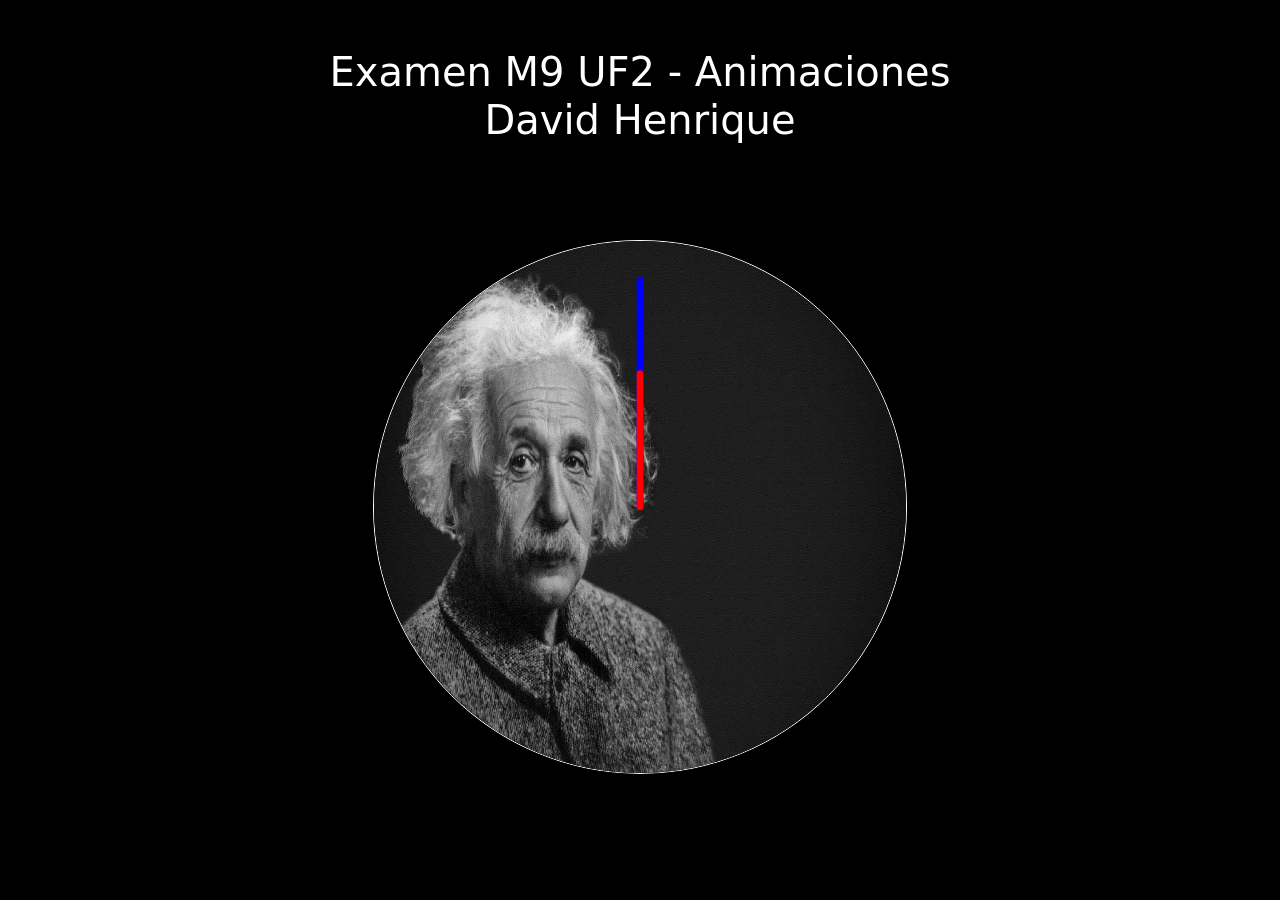
<file: index.html>
<html lang="es">
<head>
    <meta charset="UTF-8">
    <meta name="viewport" content="width=device-width, initial-scale=1.0">
    <title>Examen David Henrique</title>
    <link href="https://cdn.jsdelivr.net/npm/bootstrap@5.3.3/dist/css/bootstrap.min.css" rel="stylesheet" integrity="sha384-QWTKZyjpPEjISv5WaRU9OFeRpok6YctnYmDr5pNlyT2bRjXh0JMhjY6hW+ALEwIH" crossorigin="anonymous">
    <link rel="stylesheet" href="/style.css">

</head>
<body class="container bg-black text-white ">
    <h1 class="text-center mt-5 animado">Examen M9 UF2 - Animaciones <br> David Henrique</h1>
	<div class="container d-flex justify-content-center mt-5 position-relative reloj" style="width: 50%;">
	<div class="d-flex justify-content-center mt-5 position-relative" style=" aspect-ratio: 1 / 1;  "> 
		<!-- El aspect ratio es para que se vea bien acomodado -->
		<img src="einstein.avif.jpg" alt="Einstein" class="rounded-circle w-100 img-fluid border border-white ">
		<svg
			class="position-absolute top-50 start-50 translate-middle "
			width="100%"
			height="100%"
			viewBox="0 0 400 400"
			xmlns="http://www.w3.org/2000/svg"
		>
			<!-- manillas reloj -->
			<line
				id="minutos"
				x1="200"
				y1="200"
				x2="200"
				y2="30"
				stroke="blue"
				stroke-width="5"
				stroke-linecap="round"
			/>
		</svg>
		<svg
			class="position-absolute top-50 start-50 translate-middle"
			width="100%"
			height="100%"
			viewBox="0 0 400 400"
			xmlns="http://www.w3.org/2000/svg"
		>
			<!-- manillas reloj Roja-->
			 <!-- Edito el color y el alto en Y2 -->
			<line
				id="minutosRojo"
				x1="200"
				y1="200"
				x2="200"
				y2="100" 
				stroke="red"
				stroke-width="5"
				stroke-linecap="round"
			/>
		</svg>

	
	</div>
	<div class="relatividad">El tiempo es relativo...</div>
</div>
			<!-- Esto sacado de la teoria de Desplazamiento para la presentacion-->
          <script>
			document.addEventListener("DOMContentLoaded", function () {
				const elementos = document.querySelectorAll(".animado");

				const opciones = {
					root: null, // Observa respecto al viewport
					rootMargin: "0px",
					threshold: 0.1, // El 10% del elemento visible
				};

				const callback = (entradas, observador) => {
					entradas.forEach((entrada) => {
						if (entrada.isIntersecting) {
							entrada.target.classList.add("visible");
							observador.unobserve(entrada.target); // Deja de observar el elemento
						}
					});
				};

				const observer = new IntersectionObserver(callback, opciones);

				elementos.forEach((elemento) => {
					observer.observe(elemento);
				});
			});
		</script>
   
</body>
</html>
</file>
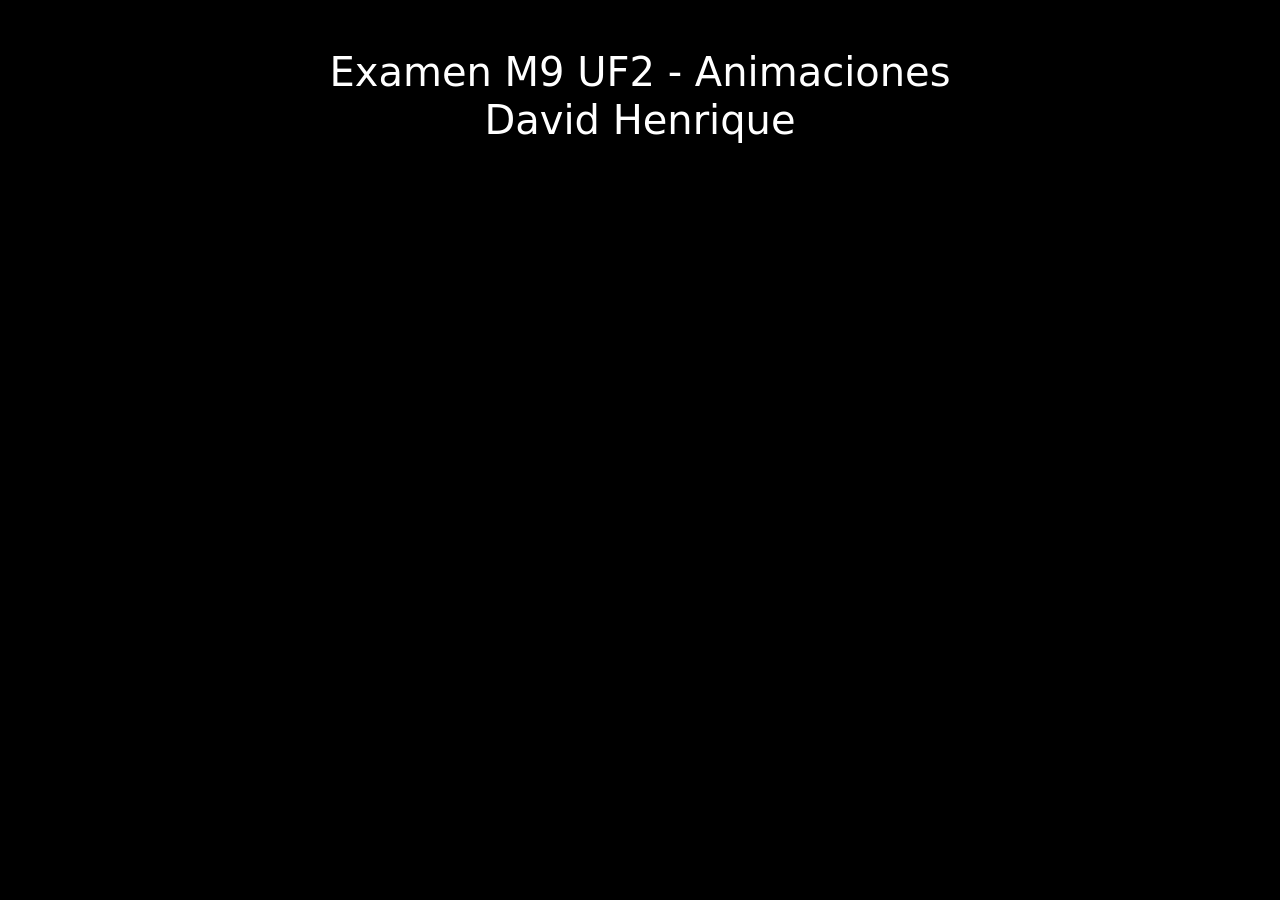
<file: examen.html>
<html lang="es">
<head>
    <meta charset="UTF-8">
    <meta name="viewport" content="width=device-width, initial-scale=1.0">
    <title>Examen David Henrique</title>
    <link href="https://cdn.jsdelivr.net/npm/bootstrap@5.3.3/dist/css/bootstrap.min.css" rel="stylesheet" integrity="sha384-QWTKZyjpPEjISv5WaRU9OFeRpok6YctnYmDr5pNlyT2bRjXh0JMhjY6hW+ALEwIH" crossorigin="anonymous">
    <link rel="stylesheet" href="/style.css">

</head>
<body class="container bg-black text-white  ">
    <h1 class="text-center mt-5 animado">Examen M9 UF2 - Animaciones <br> David Henrique</h1>
    <div class="container d-flex contain"></div>
     
          
          <script>
			document.addEventListener("DOMContentLoaded", function () {
				const elementos = document.querySelectorAll(".animado");

				const opciones = {
					root: null, // Observa respecto al viewport
					rootMargin: "0px",
					threshold: 0.1, // El 10% del elemento visible
				};

				const callback = (entradas, observador) => {
					entradas.forEach((entrada) => {
						if (entrada.isIntersecting) {
							entrada.target.classList.add("visible");
							observador.unobserve(entrada.target); // Deja de observar el elemento
						}
					});
				};

				const observer = new IntersectionObserver(callback, opciones);

				elementos.forEach((elemento) => {
					observer.observe(elemento);
				});
			});
		</script>
   
</body>
</html>
</file>
<file: style.css>
/* 1p Animacion de entrada */
.animado {
    color: white;
    opacity: 0;
    transform: translateY(50px);
    transition: opacity 1s ease-out, transform 1s ease-out;
}

/* Clase aplicada cuando el elemento entra en pantalla */
.animado.visible {
    opacity: 1;
    transform: translateY(0);
}

/*Flecha azul  */
@keyframes rotar {
    from {
        transform: rotate(0deg);
    }
    to {
        transform: rotate(360deg);
    }
}

#minutos {
    transform-origin: 200px 200px;
    animation: rotar 15s linear infinite;
}

/* Flecha roja */
@keyframes rotar2 {
    from {
        transform: rotate(0deg);
    }
    to {
        transform: rotate(360deg);
    }
}

#minutosRojo {
    transform-origin: 200px 200px;
    animation: rotar 50s linear infinite;
}


/* Contenedor del cuadro */
.relatividad-container {
    position: absolute;
    top: 50%;
    left: 50%;
    transform: translate(-50%, -50%);
    width: 200px;
    height: 100px;
    display: flex;
    justify-content: center;
    align-items: center;
    opacity: 0; /* Oculto por defecto */
    transition: opacity 0.5s ease-in-out;
}

/* Estilo del cuadro */
 
 @keyframes moverDerecha {
    0% {
       opacity: 0;
       transform: translateX(-20px) 
    }
    100% { 
       opacity: 1;
       transform: translateX(10px);
    }
 }
 
 .relatividad {
    position: fixed;
    left: 57%;
    top: 50%;  
    transform: translateX(-100%); 
    background-color: white;
    color: black;
    padding: 15px 15px;
    border-radius: 5px;
    font-size: 15px;
    opacity: 0;
    transition: opacity 0.7s ease-in-out, transform 0.9s ease-in-out;
}

.reloj {
    position: relative;
    overflow: hidden; /* Limita el hover al área del círculo */
    border-radius: 50%; /* Asegura que el contenedor sea circular */
}

.reloj:hover .relatividad {
    opacity: 1;
    transform: translateX(0);  
}
</file>
